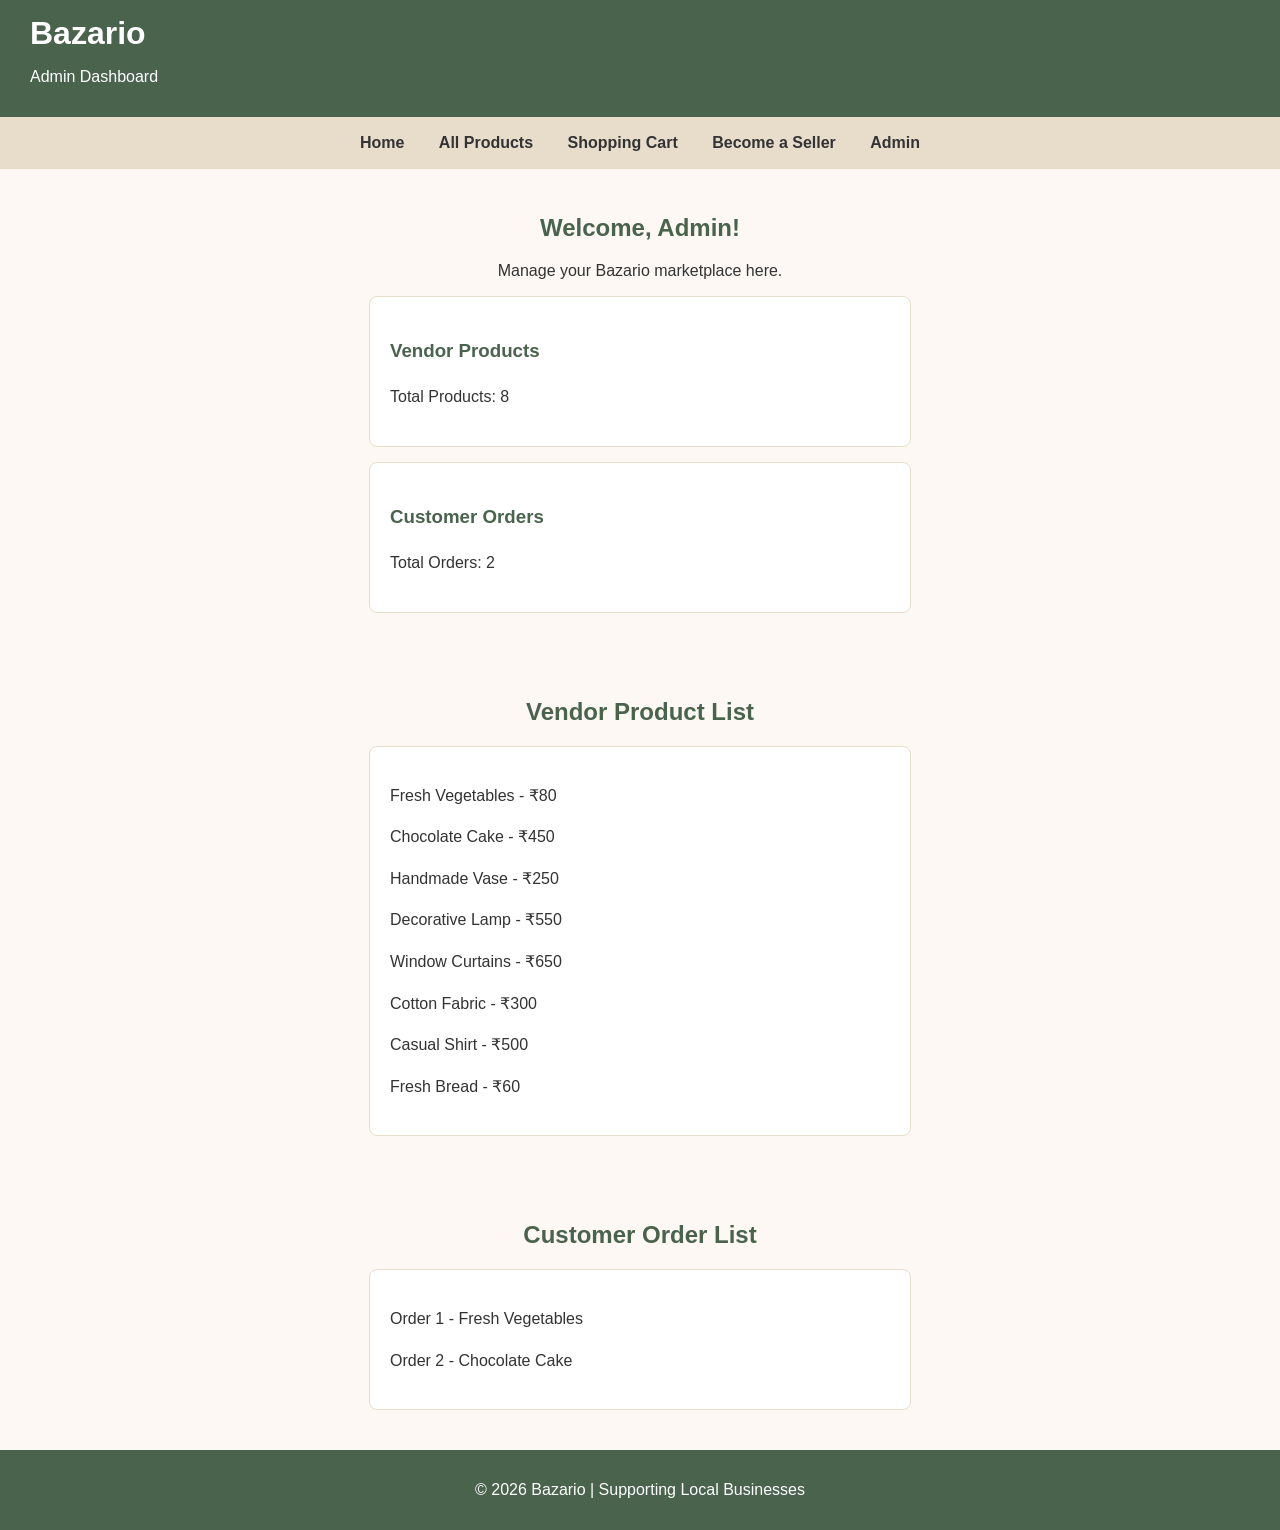
<file: admin.html>
<!DOCTYPE html>
<html lang="en">
<head>
    <meta charset="UTF-8">
    <meta name="viewport" content="width=device-width, initial-scale=1.0">
    <title>Bazario - Admin Dashboard</title>
    <link rel="stylesheet" href="style.css">
</head>

<body>

    <header class="main-header">
        <h1>Bazario</h1>
        <p>Admin Dashboard</p>
    </header>

    <nav>
        <a href="index.html">Home</a>
        <a href="products.html">All Products</a>
        <a href="cart.html">Shopping Cart</a>
        <a href="vendor.html">Become a Seller</a>
        <a href="admin.html">Admin</a>
    </nav>

    <section class="admin-section">

        <h2>Welcome, Admin!</h2>
        <p>Manage your Bazario marketplace here.</p>

        <div class="admin-box">
            <h3>Vendor Products</h3>
            <p>Total Products: <span id="productCount">8</span></p>
        </div>

        <div class="admin-box">
            <h3>Customer Orders</h3>
            <p>Total Orders: <span id="orderCount">2</span></p>
        </div>

    </section>

    <section class="admin-section">

        <h2>Vendor Product List</h2>

        <div class="admin-box">
            <p>Fresh Vegetables - ₹80</p>
            <p>Chocolate Cake - ₹450</p>
            <p>Handmade Vase - ₹250</p>
            <p>Decorative Lamp - ₹550</p>
            <p>Window Curtains - ₹650</p>
            <p>Cotton Fabric - ₹300</p>
            <p>Casual Shirt - ₹500</p>
            <p>Fresh Bread - ₹60</p>
        </div>

    </section>

    <section class="admin-section">

        <h2>Customer Order List</h2>

        <div class="admin-box">
            <p>Order 1 - Fresh Vegetables</p>
            <p>Order 2 - Chocolate Cake</p>
        </div>

    </section>

    <footer>
        <p>© 2026 Bazario | Supporting Local Businesses</p>
    </footer>

</body>
</html>
</file>
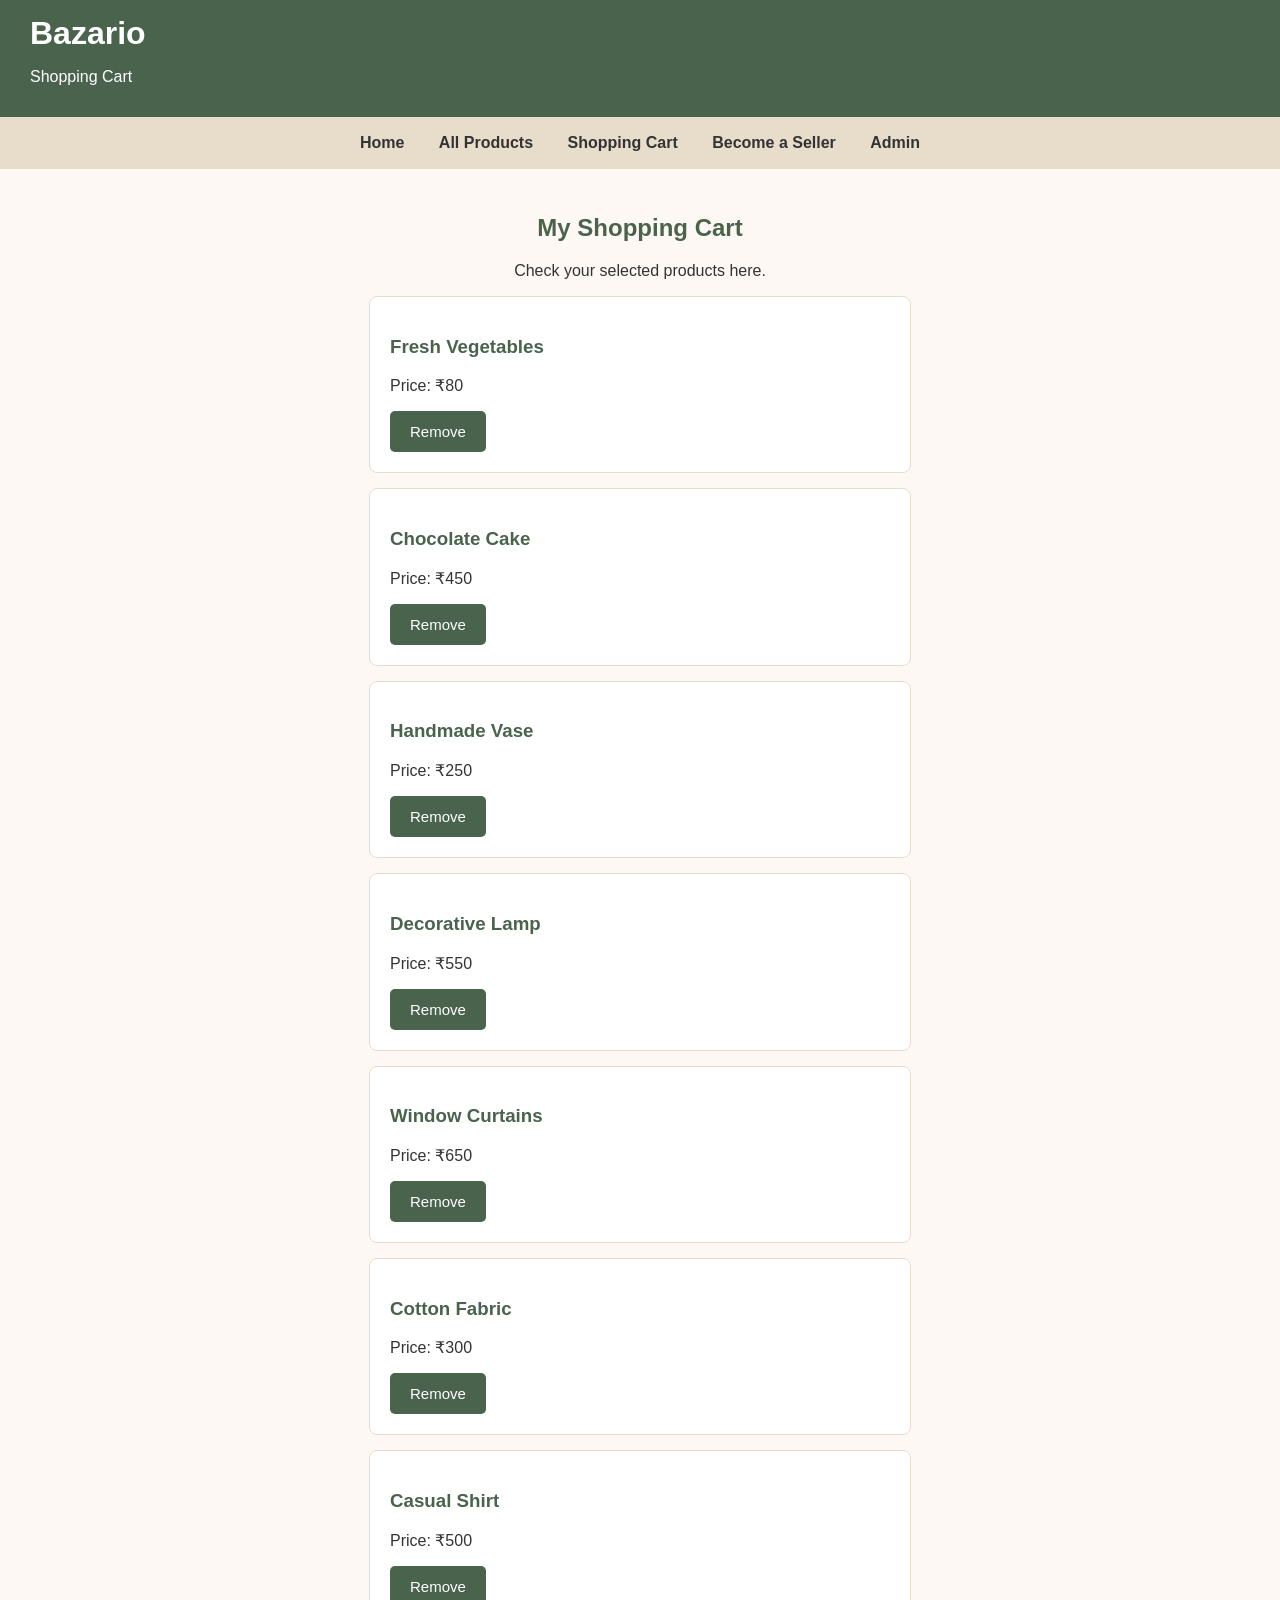
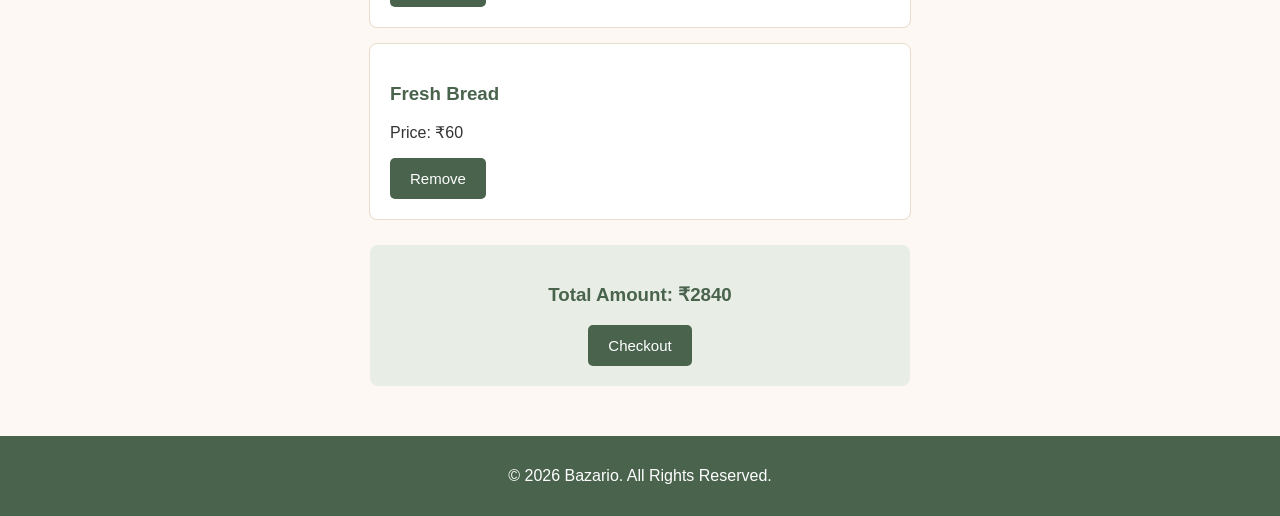
<file: cart.html>
<!DOCTYPE html>
<html lang="en">
<head>
    <meta charset="UTF-8">
    <meta name="viewport" content="width=device-width, initial-scale=1.0">
    <title>Bazario - Shopping Cart</title>
    <link rel="stylesheet" href="style.css">
</head>

<body>

    <header class="main-header">
        <h1>Bazario</h1>
        <p>Shopping Cart</p>
    </header>

    <nav>
        <a href="index.html">Home</a>
        <a href="products.html">All Products</a>
        <a href="cart.html">Shopping Cart</a>
        <a href="vendor.html">Become a Seller</a>
        <a href="admin.html">Admin</a>
    </nav>

    <section class="admin-section">
        <h2>My Shopping Cart</h2>
        <p>Check your selected products here.</p>

        <div class="cart-product" id="product1">
            <h3>Fresh Vegetables</h3>
            <p>Price: ₹80</p>
            <button onclick="removeProduct('product1', 80)">Remove</button>
        </div>

        <div class="cart-product" id="product2">
            <h3>Chocolate Cake</h3>
            <p>Price: ₹450</p>
            <button onclick="removeProduct('product2', 450)">Remove</button>
        </div>

        <div class="cart-product" id="product3">
            <h3>Handmade Vase</h3>
            <p>Price: ₹250</p>
            <button onclick="removeProduct('product3', 250)">Remove</button>
        </div>

        <div class="cart-product" id="product4">
            <h3>Decorative Lamp</h3>
            <p>Price: ₹550</p>
            <button onclick="removeProduct('product4', 550)">Remove</button>
        </div>

        <div class="cart-product" id="product5">
            <h3>Window Curtains</h3>
            <p>Price: ₹650</p>
            <button onclick="removeProduct('product5', 650)">Remove</button>
        </div>

        <div class="cart-product" id="product6">
            <h3>Cotton Fabric</h3>
            <p>Price: ₹300</p>
            <button onclick="removeProduct('product6', 300)">Remove</button>
        </div>

        <div class="cart-product" id="product7">
            <h3>Casual Shirt</h3>
            <p>Price: ₹500</p>
            <button onclick="removeProduct('product7', 500)">Remove</button>
        </div>

        <div class="cart-product" id="product8">
            <h3>Fresh Bread</h3>
            <p>Price: ₹60</p>
            <button onclick="removeProduct('product8', 60)">Remove</button>
        </div>

        <div class="cart-total">
            <h3>Total Amount: ₹<span id="totalPrice">2840</span></h3>
            <button onclick="checkout()">Checkout</button>
        </div>

    </section>

    <footer>
        <p>© 2026 Bazario. All Rights Reserved.</p>
    </footer>

    <script src="script.js"></script>

</body>
</html>
</file>
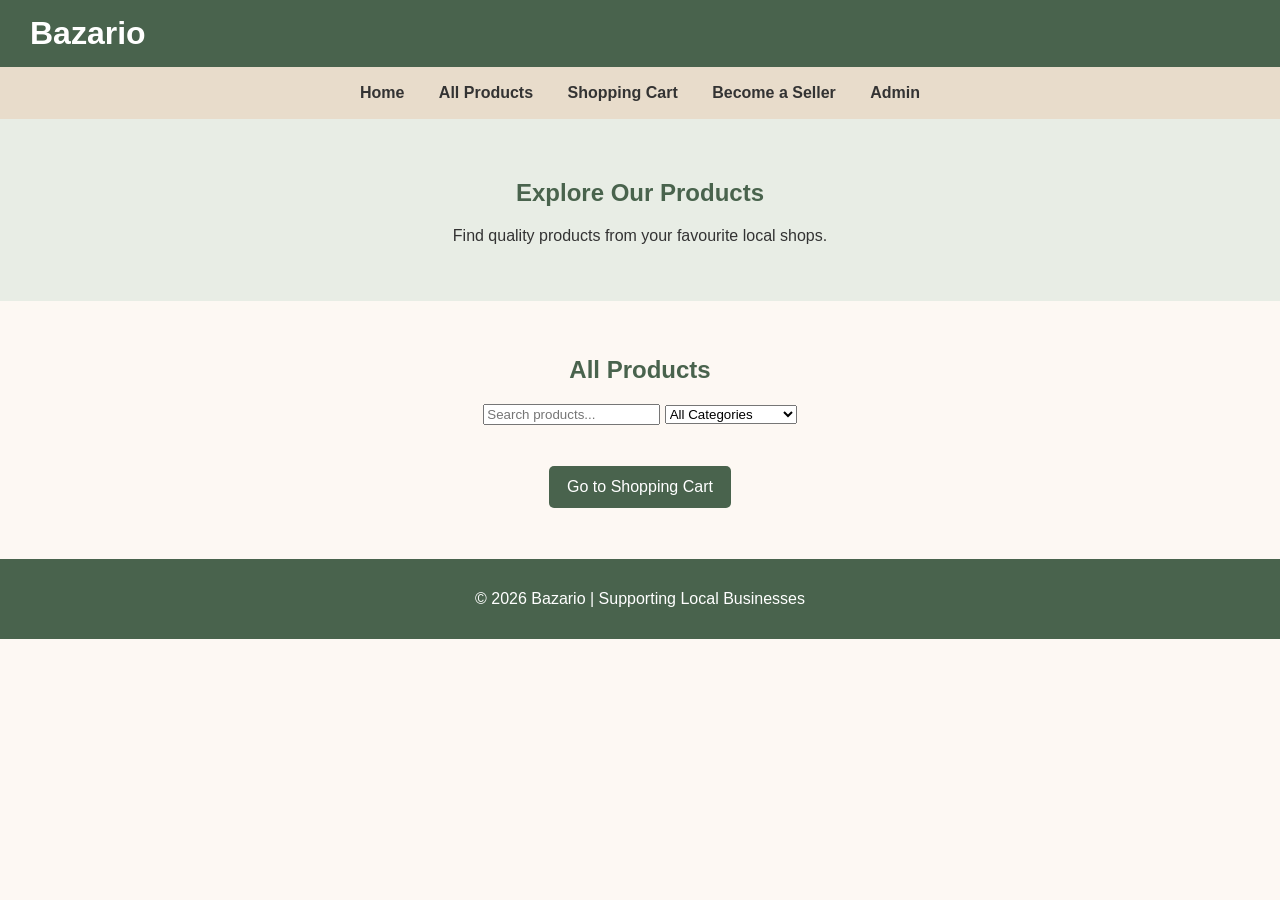
<file: products.html>
<!DOCTYPE html>
<html lang="en">
<head>
    <meta charset="UTF-8">
    <meta name="viewport" content="width=device-width, initial-scale=1.0">
    <title>Bazario - Products</title>
    <link rel="stylesheet" href="style.css">
</head>
<body>

    <header class="main-header">
        <h1>Bazario</h1>
    </header>

    <nav>
        <a href="index.html">Home</a>
        <a href="products.html">All Products</a>
        <a href="cart.html">Shopping Cart</a>
        <a href="vendor.html">Become a Seller</a>
        <a href="admin.html">Admin</a>
    </nav>

    <section class="shop-banner">
        <h2>Explore Our Products</h2>
        <p>Find quality products from your favourite local shops.</p>
    </section>

    <section>
        <h2>All Products</h2>

        <input type="text" id="searchInput"
        placeholder="Search products..."
        onchange="displayProducts()"
        onfocus="this.style.backgroundColor='lightyellow'"
        onblur="this.style.backgroundColor='white'">

        <select id="categoryFilter" onchange="displayProducts()">
            <option value="All">All Categories</option>
            <option value="Groceries">Groceries</option>
            <option value="Bakery">Bakery</option>
            <option value="Handmade">Handmade</option>
            <option value="Home Products">Home Products</option>
            <option value="Textiles & Clothing">Textiles & Clothing</option>
        </select>

        <div class="shop-products" id="productList"></div>

        <p>
            <a href="cart.html" class="button">Go to Shopping Cart</a>
        </p>
    </section>

    <footer>
        <p>© 2026 Bazario | Supporting Local Businesses</p>
    </footer>

    <script src="script.js"></script>

</body>
</html>
</file>
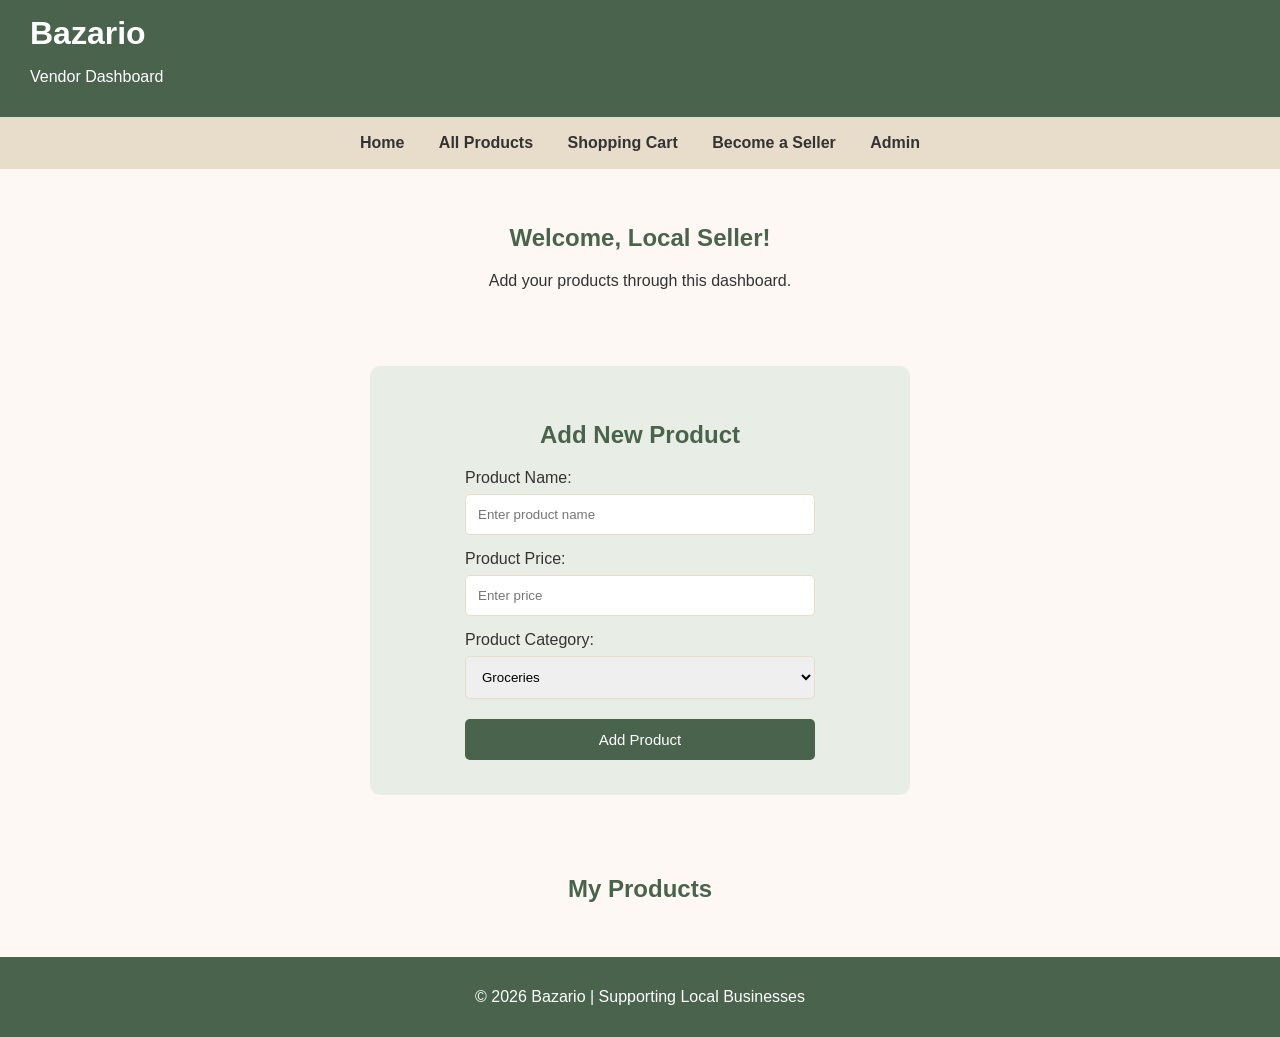
<file: vendor.html>
<!DOCTYPE html>
<html lang="en">
<head>
    <meta charset="UTF-8">
    <meta name="viewport" content="width=device-width, initial-scale=1.0">
    <title>Bazario - Vendor Dashboard</title>
    <link rel="stylesheet" href="style.css">
</head>

<body>

    <header class="main-header">
        <h1>Bazario</h1>
        <p>Vendor Dashboard</p>
    </header>

    <nav>
        <a href="index.html">Home</a>
        <a href="products.html">All Products</a>
        <a href="cart.html">Shopping Cart</a>
        <a href="vendor.html">Become a Seller</a>
        <a href="admin.html">Admin</a>
    </nav>

    <section>
        <h2>Welcome, Local Seller!</h2>
        <p>Add your products through this dashboard.</p>
    </section>

    <section class="vendor-form">

        <h2>Add New Product</h2>

        <form onsubmit="addVendorProduct(); return false;">

            <label>Product Name:</label>
            <input type="text" id="productName" placeholder="Enter product name" required>

            <label>Product Price:</label>
            <input type="number" id="productPrice" placeholder="Enter price" required>

            <label>Product Category:</label>

            <select id="productCategory">
                <option>Groceries</option>
                <option>Bakery</option>
                <option>Handmade</option>
                <option>Home Products</option>
                <option>Textiles & Clothing</option>
            </select>

            <button type="submit">Add Product</button>

        </form>

    </section>

    <section>
        <h2>My Products</h2>
        <div id="vendorProducts"></div>
    </section>

    <footer>
        <p>© 2026 Bazario | Supporting Local Businesses</p>
    </footer>

    <script src="script.js"></script>

</body>
</html>
</file>
<file: style.css>
body {
    margin: 0;
    font-family: Arial, sans-serif;
    background-color: #FDF8F3;
    color: #333333;
}

.main-header {
    background-color: #49634D;
    color: white;
    padding: 15px 30px;
    align-items: center;
    
}

.main-header h1 {
    margin: 0;
    font-size: 32px;
}

.main-header input {
    width: 40%;
    padding: 12px;
    border: none;
    border-radius: 5px;
}

.main-header a {
    color: white;
    text-decoration: none;
}

nav {
    background-color: #E8DCCB;
    text-align: center;
    padding: 17px;
}

nav a {
    color: #333333;
    text-decoration: none;
    margin: 15px;
    font-weight: bold;
}

nav a:hover {
    color: #49634D;
}

section {
    padding: 35px 20px;
    text-align: center;
}

h2 {
    color: #49634D;
}

/* Main banner */

.main-banner {
    background-image: url("https://images.unsplash.com/photo-1542838132-92c53300491e?w=1400");
    background-size: cover;
    background-position: center;
    padding: 100px 30px;
    text-align: left;
}

.banner-content {
    background-color: rgba(255, 255, 255, 0.88);
    padding: 30px;
    max-width: 480px;
    border-radius: 10px;
}

.banner-content h2 {
    font-size: 35px;
}

.banner-content p {
    line-height: 1.6;
}

.button {
    display: inline-block;
    background-color: #49634D;
    color: white;
    padding: 12px 18px;
    text-decoration: none;
    border-radius: 5px;
}

.button:hover {
    background-color: #354B39;
}

/* Categories */

.home-categories {
    background-color: #FDF8F3;
}

.category-container {
    display: flex;
    justify-content: center;
    flex-wrap: wrap;
    gap: 20px;
    margin-top: 30px;
}

.category-card {
    background-color: white;
    width: 210px;
    padding: 12px;
    border: 1px solid #E8DCCB;
    border-radius: 10px;
    box-sizing: border-box;
}

.category-card img {
    width: 100%;
    height: 140px;
    object-fit: cover;
    border-radius: 7px;
}

.category-card h3 {
    color: #49634D;
}

/* Popular products */

.popular-products {
    background-color: #F5EFE7;
}

.shop-products {
    display: flex;
    justify-content: center;
    flex-wrap: wrap;
    gap: 25px;
    margin-top: 25px;
}

.shop-card {
    background-color: white;
    width: 250px;
    padding: 15px;
    border: 1px solid #E8DCCB;
    border-radius: 10px;
    box-sizing: border-box;
    text-align: left;
}

.shop-card img {
    width: 100%;
    height: 170px;
    object-fit: cover;
    border-radius: 8px;
}

.shop-card h3 {
    color: #49634D;
}

.shop-card p {
    color: #777777;
}

/* Seller section */

.seller-banner {
    background-color: #E8EDE5;
}

footer {
    background-color: #49634D;
    color: white;
    text-align: center;
    padding: 15px;
}

/* Shopping cart */

.cart-product {
    background-color: white;
    max-width: 500px;
    margin: 15px auto;
    padding: 20px;
    border: 1px solid #E8DCCB;
    border-radius: 8px;
    text-align: left;
}

.cart-product h3 {
    color: #49634D;
}

.cart-total {
    background-color: #E8EDE5;
    max-width: 500px;
    margin: 25px auto;
    padding: 20px;
    border-radius: 8px;
}

.cart-total h3 {
    color: #49634D;
}

/* Vendor dashboard */

.vendor-form {
    background-color: #E8EDE5;
    max-width: 500px;
    margin: 25px auto;
    border-radius: 10px;
}

.vendor-form form {
    max-width: 350px;
    margin: auto;
    text-align: left;
}

.vendor-form label {
    display: block;
    margin-top: 15px;
}

.vendor-form input,
.vendor-form select {
    width: 100%;
    padding: 12px;
    margin-top: 7px;
    box-sizing: border-box;
    border: 1px solid #E8DCCB;
    border-radius: 5px;
}

.vendor-form button {
    margin-top: 20px;
    width: 100%;
}

.vendor-product {
    background-color: white;
    max-width: 450px;
    margin: 15px auto;
    padding: 18px;
    border: 1px solid #E8DCCB;
    border-radius: 8px;
}

/* Admin Dashboard */

.admin-section {
    text-align: center;
    padding: 25px;
}

.admin-section h2 {
    color: #49634D;
}

.admin-box {
    background-color: white;
    max-width: 500px;
    margin: 15px auto;
    padding: 20px;
    border: 1px solid #E8DCCB;
    border-radius: 8px;
}

.admin-box h3 {
    color: #49634D;
}

/* Buttons */

button {
    background-color: #49634D;
    color: white;
    padding: 12px 20px;
    border: none;
    border-radius: 5px;
    cursor: pointer;
    font-size: 15px;
}

button:hover {
    background-color: #354B39;
}

/* Product page banner */

.shop-banner {
    background-color: #E8EDE5;
    padding: 40px 20px;
}

/* Vendor and Admin improvements */

.vendor-product,
.admin-box {
    text-align: left;
    line-height: 1.6;
}

/* Responsive design */

@media screen and (max-width: 600px) {

    nav a {
        display: inline-block;
        margin: 8px;
    }

    .main-banner {
        padding: 50px 20px;
    }

    .banner-content h2 {
        font-size: 26px;
    }

    .shop-card {
        width: 100%;
    }

}
</file>
